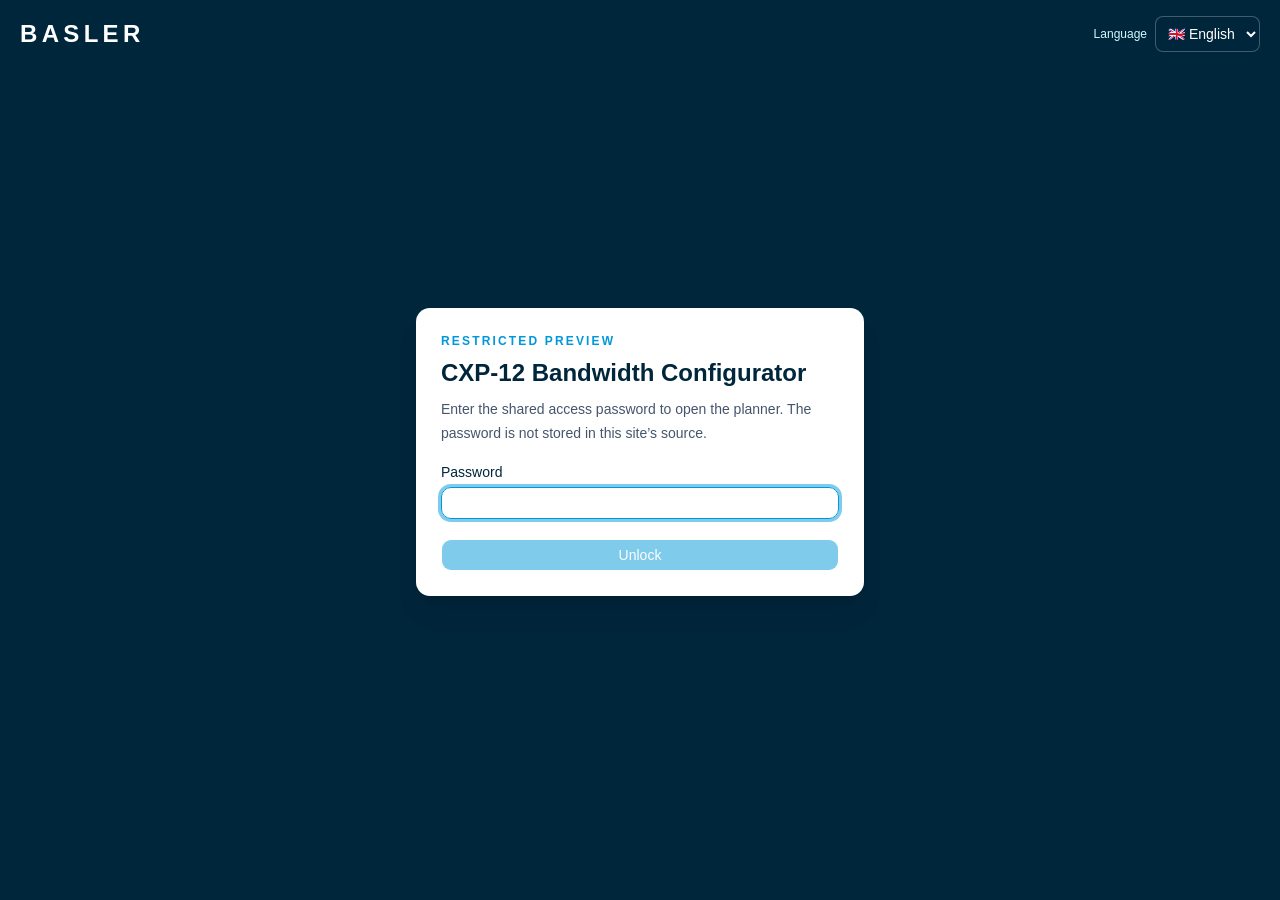
<file: index.html>
<!DOCTYPE html><html lang="en" class="h-full antialiased"><head><meta charSet="utf-8"/><meta name="viewport" content="width=device-width, initial-scale=1"/><link rel="stylesheet" href="./_next/static/chunks/1y70l9fq1ku2-.css" data-precedence="next"/><link rel="preload" as="script" fetchPriority="low" href="./_next/static/chunks/1inwntv0b4r-7.js"/><script src="./_next/static/chunks/126oeqcybgjj3.js" async=""></script><script src="./_next/static/chunks/3nggmfh0wggut.js" async=""></script><script src="./_next/static/chunks/turbopack-3s6_y81-tfxke.js" async=""></script><script src="./_next/static/chunks/3fntmmi971322.js" async=""></script><script src="./_next/static/chunks/2oze67-1iyfi5.js" async=""></script><script src="./_next/static/chunks/3zvytsfv2_q80.js" async=""></script><title>CXP-12 Bandwidth Configurator | Basler</title><meta name="description" content="Plan Basler CXP-12 camera, PCIe DMA, JPEG Color, and imaFlex DRAM bandwidth."/><link rel="icon" href="/favicon.ico?favicon.2vob68tjqpejf.ico" sizes="256x256" type="image/x-icon"/><script src="./_next/static/chunks/0cz1d0mv5g_q7.js" noModule=""></script></head><body class="min-h-full flex flex-col"><div hidden=""><!--$--><!--/$--></div><div class="min-h-screen bg-[#00263c]"></div><!--$--><!--/$--><script src="./_next/static/chunks/1inwntv0b4r-7.js" id="_R_" async=""></script><script>(self.__next_f=self.__next_f||[]).push([0])</script><script>self.__next_f.push([1,"1:\"$Sreact.fragment\"\n2:I[39756,[\"./_next/static/chunks/3fntmmi971322.js\"],\"default\"]\n3:I[37457,[\"./_next/static/chunks/3fntmmi971322.js\"],\"default\"]\n4:I[33499,[\"./_next/static/chunks/3fntmmi971322.js\",\"./_next/static/chunks/2oze67-1iyfi5.js\",\"./_next/static/chunks/3zvytsfv2_q80.js\"],\"LanguageProvider\"]\n5:I[16871,[\"./_next/static/chunks/3fntmmi971322.js\",\"./_next/static/chunks/2oze67-1iyfi5.js\",\"./_next/static/chunks/3zvytsfv2_q80.js\"],\"AccessGate\"]\n6:I[6467,[\"./_next/static/chunks/3fntmmi971322.js\",\"./_next/static/chunks/2oze67-1iyfi5.js\",\"./_next/static/chunks/3zvytsfv2_q80.js\"],\"Configurator\"]\n7:I[97367,[\"./_next/static/chunks/3fntmmi971322.js\"],\"OutletBoundary\"]\n8:\"$Sreact.suspense\"\na:I[97367,[\"./_next/static/chunks/3fntmmi971322.js\"],\"ViewportBoundary\"]\nc:I[97367,[\"./_next/static/chunks/3fntmmi971322.js\"],\"MetadataBoundary\"]\ne:I[68027,[\"./_next/static/chunks/3fntmmi971322.js\"],\"default\",1]\n:HL[\"./_next/static/chunks/1y70l9fq1ku2-.css\",\"style\"]\n0:{\"P\":null,\"c\":[\"\",\"\"],\"q\":\"\",\"i\":false,\"f\":[[[\"\",{\"children\":[\"__PAGE__\",{},\"$undefined\",\"$undefined\",4608]},\"$undefined\",\"$undefined\",4624],[[\"$\",\"$1\",\"c\",{\"children\":[[[\"$\",\"link\",\"0\",{\"rel\":\"stylesheet\",\"href\":\"./_next/static/chunks/1y70l9fq1ku2-.css\",\"precedence\":\"next\",\"crossOrigin\":\"$undefined\",\"nonce\":\"$undefined\"}],[\"$\",\"script\",\"script-0\",{\"src\":\"./_next/static/chunks/3fntmmi971322.js\",\"async\":true,\"nonce\":\"$undefined\"}]],[\"$\",\"html\",null,{\"lang\":\"en\",\"className\":\"h-full antialiased\",\"children\":[\"$\",\"body\",null,{\"className\":\"min-h-full flex flex-col\",\"children\":[\"$\",\"$L2\",null,{\"parallelRouterKey\":\"children\",\"error\":\"$undefined\",\"errorStyles\":\"$undefined\",\"errorScripts\":\"$undefined\",\"template\":[\"$\",\"$L3\",null,{}],\"templateStyles\":\"$undefined\",\"templateScripts\":\"$undefined\",\"notFound\":[[[\"$\",\"title\",null,{\"children\":\"404: This page could not be found.\"}],[\"$\",\"div\",null,{\"style\":{\"fontFamily\":\"system-ui,\\\"Segoe UI\\\",Roboto,Helvetica,Arial,sans-serif,\\\"Apple Color Emoji\\\",\\\"Segoe UI Emoji\\\"\",\"height\":\"100vh\",\"textAlign\":\"center\",\"display\":\"flex\",\"flexDirection\":\"column\",\"alignItems\":\"center\",\"justifyContent\":\"center\"},\"children\":[\"$\",\"div\",null,{\"children\":[[\"$\",\"style\",null,{\"dangerouslySetInnerHTML\":{\"__html\":\"body{color:#000;background:#fff;margin:0}.next-error-h1{border-right:1px solid rgba(0,0,0,.3)}@media (prefers-color-scheme:dark){body{color:#fff;background:#000}.next-error-h1{border-right:1px solid rgba(255,255,255,.3)}}\"}}],[\"$\",\"h1\",null,{\"className\":\"next-error-h1\",\"style\":{\"display\":\"inline-block\",\"margin\":\"0 20px 0 0\",\"padding\":\"0 23px 0 0\",\"fontSize\":24,\"fontWeight\":500,\"verticalAlign\":\"top\",\"lineHeight\":\"49px\"},\"children\":404}],[\"$\",\"div\",null,{\"style\":{\"display\":\"inline-block\"},\"children\":[\"$\",\"h2\",null,{\"style\":{\"fontSize\":14,\"fontWeight\":400,\"lineHeight\":\"49px\",\"margin\":0},\"children\":\"This page could not be found.\"}]}]]}]}]],[]],\"forbidden\":\"$undefined\",\"unauthorized\":\"$undefined\"}]}]}]]}],{\"children\":[[\"$\",\"$1\",\"c\",{\"children\":[[\"$\",\"$L4\",null,{\"children\":[\"$\",\"$L5\",null,{\"children\":[\"$\",\"$L6\",null,{}]}]}],[[\"$\",\"script\",\"script-0\",{\"src\":\"./_next/static/chunks/2oze67-1iyfi5.js\",\"async\":true,\"nonce\":\"$undefined\"}],[\"$\",\"script\",\"script-1\",{\"src\":\"./_next/static/chunks/3zvytsfv2_q80.js\",\"async\":true,\"nonce\":\"$undefined\"}]],[\"$\",\"$L7\",null,{\"children\":[\"$\",\"$8\",null,{\"name\":\"Next.MetadataOutlet\",\"children\":\"$@9\"}]}]]}],{},null,false,null]},null,false,null],[\"$\",\"$1\",\"h\",{\"children\":[null,[\"$\",\"$La\",null,{\"children\":\"$Lb\"}],[\"$\",\"div\",null,{\"hidden\":true,\"children\":[\"$\",\"$Lc\",null,{\"children\":[\"$\",\"$8\",null,{\"name\":\"Next.Metadata\",\"children\":\"$Ld\"}]}]}],null]}],false]],\"m\":\"$undefined\",\"G\":[\"$e\",[[\"$\",\"link\",\"0\",{\"rel\":\"stylesheet\",\"href\":\"./_next/static/chunks/1y70l9fq1ku2-.css\",\"precedence\":\"next\",\"crossOrigin\":\"$undefined\",\"nonce\":\"$undefined\"}]]],\"S\":true,\"h\":null,\"r\":\"$undefined\",\"s\":\"$undefined\",\"a\":\"$undefined\",\"l\":\"$undefined\",\"p\":\"$undefined\",\"d\":\"$undefined\",\"b\":\"0DKa1MtTicCwMYeVWoM2Y\"}\nb:[[\"$\",\"meta\",\"0\",{\"charSet\":\"utf-8\"}],[\"$\",\"meta\",\"1\",{\"name\":\"viewport\",\"content\":\"width=device-width, initial-scale=1\"}]]\nf:I[27201,[\"./_next/static/chunks/3fntmmi971322.js\"],\"IconMark\"]\n9:null\nd:[[\"$\",\"title\",\"0\",{\"children\":\"CXP-12 Bandwidth Configurator | Basler\"}],[\"$\",\"meta\",\"1\",{\"name\":\"description\",\"content\":\"Plan Basler CXP-12 camera, PCIe DMA, JPEG Color, and imaFlex DRAM bandwidth.\"}],[\"$\",\"link\",\"2\",{\"rel\":\"icon\",\"href\":\"/favicon.ico?favicon.2vob68tjqpejf.ico\",\"sizes\":\"256x256\",\"type\":\"image/x-icon\"}],[\"$\",\"$Lf\",\"3\",{}]]\n"])</script></body></html>
</file>
<file: _next/static/chunks/1y70l9fq1ku2-.css>
@layer properties{@supports (((-webkit-hyphens:none)) and (not (margin-trim:inline))) or ((-moz-orient:inline) and (not (color:rgb(from red r g b)))){:root,:host{--shimmer-angle:20deg}*,:before,:after,::backdrop{--tw-translate-x:0;--tw-translate-y:0;--tw-translate-z:0;--tw-rotate-x:initial;--tw-rotate-y:initial;--tw-rotate-z:initial;--tw-skew-x:initial;--tw-skew-y:initial;--tw-space-y-reverse:0;--tw-border-style:solid;--tw-leading:initial;--tw-font-weight:initial;--tw-tracking:initial;--tw-ordinal:initial;--tw-slashed-zero:initial;--tw-numeric-figure:initial;--tw-numeric-spacing:initial;--tw-numeric-fraction:initial;--tw-shadow:0 0 #0000;--tw-shadow-color:initial;--tw-shadow-alpha:100%;--tw-inset-shadow:0 0 #0000;--tw-inset-shadow-color:initial;--tw-inset-shadow-alpha:100%;--tw-ring-color:initial;--tw-ring-shadow:0 0 #0000;--tw-inset-ring-color:initial;--tw-inset-ring-shadow:0 0 #0000;--tw-ring-inset:initial;--tw-ring-offset-width:0px;--tw-ring-offset-color:#fff;--tw-ring-offset-shadow:0 0 #0000;--tw-outline-style:solid;--tw-duration:initial;--tw-content:"";--tw-animation-delay:0s;--tw-animation-direction:normal;--tw-animation-duration:initial;--tw-animation-fill-mode:none;--tw-animation-iteration-count:1;--tw-enter-blur:0;--tw-enter-opacity:1;--tw-enter-rotate:0;--tw-enter-scale:1;--tw-enter-translate-x:0;--tw-enter-translate-y:0;--tw-exit-blur:0;--tw-exit-opacity:1;--tw-exit-rotate:0;--tw-exit-scale:1;--tw-exit-translate-x:0;--tw-exit-translate-y:0;--scroll-fade-t:0px;--scroll-fade-b:0px;--scroll-fade-s:0px;--scroll-fade-e:0px;--scroll-fade-mask:initial;--shimmer-image:initial;--shimmer-text-fill:initial}}}@layer theme{:root,:host{--color-red-50:#fef2f2;--color-red-200:#ffcaca;--color-red-600:#e40014;--color-red-800:#9f0712;--color-red-900:#82181a;--color-emerald-600:#009767;--color-emerald-700:#007956;--color-cyan-50:#ecfeff;--color-cyan-100:#cefafe;--color-slate-50:#f8fafc;--color-slate-200:#e2e8f0;--color-slate-300:#cad5e2;--color-slate-400:#90a1b9;--color-slate-500:#62748e;--color-slate-600:#45556c;--color-slate-700:#314158;--color-white:#fff;--spacing:.25rem;--container-xs:20rem;--container-md:28rem;--container-2xl:42rem;--container-3xl:48rem;--container-7xl:80rem;--text-xs:.75rem;--text-xs--line-height:calc(1 / .75);--text-sm:.875rem;--text-sm--line-height:calc(1.25 / .875);--text-base:1rem;--text-base--line-height:calc(1.5 / 1);--text-lg:1.125rem;--text-lg--line-height:calc(1.75 / 1.125);--text-2xl:1.5rem;--text-2xl--line-height:calc(2 / 1.5);--text-4xl:2.25rem;--text-4xl--line-height:calc(2.5 / 2.25);--text-5xl:3rem;--text-5xl--line-height:1;--font-weight-medium:500;--font-weight-semibold:600;--font-weight-bold:700;--font-weight-black:900;--tracking-tight:-.025em;--leading-snug:1.375;--radius-md:calc(var(--radius) * .8);--animate-spin:spin 1s linear infinite;--default-transition-duration:.15s;--default-transition-timing-function:cubic-bezier(.4, 0, .2, 1);--default-font-family:Arial, Helvetica, sans-serif;--default-mono-font-family:"SFMono-Regular", Consolas, monospace}@supports (color:lab(0% 0 0)){:root,:host{--color-red-50:lab(96.5005% 4.18511 1.52329);--color-red-200:lab(86.017% 19.8815 7.75869);--color-red-600:lab(48.4493% 77.4328 61.5452);--color-red-800:lab(33.7174% 55.8993 41.0293);--color-red-900:lab(28.5139% 44.5539 29.0463);--color-emerald-600:lab(55.0481% -49.9246 15.93);--color-emerald-700:lab(44.4871% -41.0396 11.0361);--color-cyan-50:lab(98.3303% -5.97429 -2.62109);--color-cyan-100:lab(95.3146% -13.8285 -6.84733);--color-slate-50:lab(98.1434% -.369549 -1.05968);--color-slate-200:lab(91.7353% -.998765 -4.76968);--color-slate-300:lab(84.7652% -1.94535 -7.93337);--color-slate-400:lab(65.5349% -2.25151 -14.5072);--color-slate-500:lab(48.0876% -2.03595 -16.5814);--color-slate-600:lab(35.5623% -1.74978 -15.4316);--color-slate-700:lab(26.9569% -1.47018 -15.6993)}}}@layer base{*,:after,:before,::backdrop{box-sizing:border-box;border:0 solid;margin:0;padding:0}::file-selector-button{box-sizing:border-box;border:0 solid;margin:0;padding:0}html,:host{-webkit-text-size-adjust:100%;tab-size:4;line-height:1.5;font-family:var(--default-font-family,-apple-system, BlinkMacSystemFont, "Segoe UI", Roboto, "Helvetica Neue", "Noto Sans", Arial, sans-serif, "Apple Color Emoji", "Segoe UI Emoji", "Segoe UI Symbol", "Noto Color Emoji");font-feature-settings:var(--default-font-feature-settings,normal);font-variation-settings:var(--default-font-variation-settings,normal);-webkit-tap-highlight-color:transparent}hr{height:0;color:inherit;border-top-width:1px}abbr:where([title]){-webkit-text-decoration:underline dotted;text-decoration:underline dotted}h1,h2,h3,h4,h5,h6{font-size:inherit;font-weight:inherit}a{color:inherit;-webkit-text-decoration:inherit;-webkit-text-decoration:inherit;-webkit-text-decoration:inherit;-webkit-text-decoration:inherit;text-decoration:inherit}b,strong{font-weight:bolder}code,kbd,samp,pre{font-family:var(--default-mono-font-family,ui-monospace, SFMono-Regular, Menlo, Monaco, Consolas, "Liberation Mono", "Courier New", monospace);font-feature-settings:var(--default-mono-font-feature-settings,normal);font-variation-settings:var(--default-mono-font-variation-settings,normal);font-size:1em}small{font-size:80%}sub,sup{vertical-align:baseline;font-size:75%;line-height:0;position:relative}sub{bottom:-.25em}sup{top:-.5em}table{text-indent:0;border-color:inherit;border-collapse:collapse}:-moz-focusring:where(:not(iframe)){outline:auto}progress{vertical-align:baseline}summary{display:list-item}ol,ul,menu{list-style:none}img,svg,video,canvas,audio,iframe,embed,object{vertical-align:middle;display:block}img,video{max-width:100%;height:auto}button,input,select,optgroup,textarea{font:inherit;font-feature-settings:inherit;font-variation-settings:inherit;letter-spacing:inherit;color:inherit;opacity:1;background-color:#0000;border-radius:0}::file-selector-button{font:inherit;font-feature-settings:inherit;font-variation-settings:inherit;letter-spacing:inherit;color:inherit;opacity:1;background-color:#0000;border-radius:0}:where(select:is([multiple],[size])) optgroup{font-weight:bolder}:where(select:is([multiple],[size])) optgroup option{padding-inline-start:20px}::file-selector-button{margin-inline-end:4px}::placeholder{opacity:1}@supports (not ((-webkit-appearance:-apple-pay-button))) or (contain-intrinsic-size:1px){::placeholder{color:currentColor}@supports (color:color-mix(in lab, red, red)){::placeholder{color:color-mix(in oklab, currentcolor 50%, transparent)}}}textarea{resize:vertical}::-webkit-search-decoration{-webkit-appearance:none}::-webkit-date-and-time-value{min-height:1lh;text-align:inherit}::-webkit-datetime-edit{display:inline-flex}::-webkit-datetime-edit-fields-wrapper{padding:0}::-webkit-datetime-edit{padding-block:0}::-webkit-datetime-edit-year-field{padding-block:0}::-webkit-datetime-edit-month-field{padding-block:0}::-webkit-datetime-edit-day-field{padding-block:0}::-webkit-datetime-edit-hour-field{padding-block:0}::-webkit-datetime-edit-minute-field{padding-block:0}::-webkit-datetime-edit-second-field{padding-block:0}::-webkit-datetime-edit-millisecond-field{padding-block:0}::-webkit-datetime-edit-meridiem-field{padding-block:0}::-webkit-calendar-picker-indicator{line-height:1}:-moz-ui-invalid{box-shadow:none}button,input:where([type=button],[type=reset],[type=submit]){appearance:button}::file-selector-button{appearance:button}::-webkit-inner-spin-button{height:auto}::-webkit-outer-spin-button{height:auto}[hidden]:where(:not([hidden=until-found])){display:none!important}*{border-color:var(--border);outline-color:var(--ring)}@supports (color:color-mix(in lab, red, red)){*{outline-color:color-mix(in oklab, var(--ring) 50%, transparent)}}body{background-color:var(--background);color:var(--foreground);min-width:320px}html{font-family:Arial,Helvetica,sans-serif}}@layer components{.accent-card{border-top:4px solid #0098db;box-shadow:0 8px 25px #00263c0f}.metric{border-radius:var(--radius);border-style:var(--tw-border-style);background-color:var(--color-slate-50);padding:calc(var(--spacing) * 3);border-width:1px;flex-direction:column;display:flex}.metric span{font-size:var(--text-xs);line-height:var(--tw-leading,var(--text-xs--line-height));color:var(--color-slate-500)}.metric strong{margin-top:var(--spacing);font-size:var(--text-lg);line-height:var(--tw-leading,var(--text-lg--line-height));color:#00263c;--tw-numeric-spacing:tabular-nums;font-variant-numeric:var(--tw-ordinal,) var(--tw-slashed-zero,) var(--tw-numeric-figure,) var(--tw-numeric-spacing,) var(--tw-numeric-fraction,)}}@layer utilities{.\@container\/card-header{container:card-header/inline-size}.pointer-events-none{pointer-events:none}.visible{visibility:visible}.absolute{position:absolute}.relative{position:relative}.static{position:static}.inset-0{inset:0}.top-0{top:0}.top-2{top:calc(var(--spacing) * 2)}.right-2{right:calc(var(--spacing) * 2)}.bottom-0{bottom:0}.isolate{isolation:isolate}.z-10{z-index:10}.z-50{z-index:50}.col-start-2{grid-column-start:2}.row-span-2{grid-row:span 2/span 2}.row-start-1{grid-row-start:1}.-mx-1{margin-inline:calc(var(--spacing) * -1)}.mx-auto{margin-inline:auto}.my-1{margin-block:var(--spacing)}.mt-1{margin-top:var(--spacing)}.mt-2{margin-top:calc(var(--spacing) * 2)}.mt-4{margin-top:calc(var(--spacing) * 4)}.mt-5{margin-top:calc(var(--spacing) * 5)}.mt-10{margin-top:calc(var(--spacing) * 10)}.mb-2{margin-bottom:calc(var(--spacing) * 2)}.mb-3{margin-bottom:calc(var(--spacing) * 3)}.mb-8{margin-bottom:calc(var(--spacing) * 8)}.ml-auto{margin-left:auto}.block{display:block}.contents{display:contents}.flex{display:flex}.grid{display:grid}.hidden{display:none}.inline-flex{display:inline-flex}.table{display:table}.size-2\.5{width:calc(var(--spacing) * 2.5);height:calc(var(--spacing) * 2.5)}.size-3{width:calc(var(--spacing) * 3);height:calc(var(--spacing) * 3)}.size-4{width:calc(var(--spacing) * 4);height:calc(var(--spacing) * 4)}.size-6{width:calc(var(--spacing) * 6);height:calc(var(--spacing) * 6)}.size-7{width:calc(var(--spacing) * 7);height:calc(var(--spacing) * 7)}.size-8{width:calc(var(--spacing) * 8);height:calc(var(--spacing) * 8)}.size-9{width:calc(var(--spacing) * 9);height:calc(var(--spacing) * 9)}.size-32{width:calc(var(--spacing) * 32);height:calc(var(--spacing) * 32)}.h-\(--accordion-panel-height\){height:var(--accordion-panel-height)}.h-0{height:0}.h-1{height:var(--spacing)}.h-1\.5{height:calc(var(--spacing) * 1.5)}.h-5{height:calc(var(--spacing) * 5)}.h-6{height:calc(var(--spacing) * 6)}.h-7{height:calc(var(--spacing) * 7)}.h-8{height:calc(var(--spacing) * 8)}.h-9{height:calc(var(--spacing) * 9)}.h-10{height:calc(var(--spacing) * 10)}.h-\[calc\(100\%-1px\)\]{height:calc(100% - 1px)}.h-full{height:100%}.h-px{height:1px}.max-h-\(--available-height\){max-height:var(--available-height)}.min-h-full{min-height:100%}.min-h-screen{min-height:100vh}.w-\(--anchor-width\){width:var(--anchor-width)}.w-5{width:calc(var(--spacing) * 5)}.w-fit{width:fit-content}.w-full{width:100%}.max-w-2xl{max-width:var(--container-2xl)}.max-w-3xl{max-width:var(--container-3xl)}.max-w-7xl{max-width:var(--container-7xl)}.max-w-72{max-width:calc(var(--spacing) * 72)}.max-w-md{max-width:var(--container-md)}.max-w-xs{max-width:var(--container-xs)}.min-w-0{min-width:0}.min-w-36{min-width:calc(var(--spacing) * 36)}.min-w-\[680px\]{min-width:680px}.min-w-\[720px\]{min-width:720px}.flex-1{flex:1}.shrink-0{flex-shrink:0}.grow{flex-grow:1}.origin-\(--transform-origin\){transform-origin:var(--transform-origin)}.translate-y-\[calc\(-50\%-2px\)\]{--tw-translate-y:calc(-50% - 2px);translate:var(--tw-translate-x) var(--tw-translate-y)}.-rotate-90{rotate:-90deg}.rotate-45{rotate:45deg}.transform{transform:var(--tw-rotate-x,) var(--tw-rotate-y,) var(--tw-rotate-z,) var(--tw-skew-x,) var(--tw-skew-y,)}.animate-spin{animation:var(--animate-spin)}.cursor-default{cursor:default}.cursor-help{cursor:help}.cursor-pointer{cursor:pointer}.touch-none{touch-action:none}.scroll-my-1{scroll-margin-block:var(--spacing)}.auto-rows-min{grid-auto-rows:min-content}.grid-cols-2{grid-template-columns:repeat(2,minmax(0,1fr))}.flex-col{flex-direction:column}.flex-row{flex-direction:row}.flex-wrap{flex-wrap:wrap}.items-center{align-items:center}.items-start{align-items:flex-start}.justify-between{justify-content:space-between}.justify-center{justify-content:center}.gap-\(--card-spacing\){gap:var(--card-spacing)}.gap-0\.5{gap:calc(var(--spacing) * .5)}.gap-1{gap:var(--spacing)}.gap-1\.5{gap:calc(var(--spacing) * 1.5)}.gap-2{gap:calc(var(--spacing) * 2)}.gap-3{gap:calc(var(--spacing) * 3)}.gap-4{gap:calc(var(--spacing) * 4)}.gap-5{gap:calc(var(--spacing) * 5)}.gap-8{gap:calc(var(--spacing) * 8)}.gap-px{gap:1px}:where(.space-y-1\.5>:not(:last-child)){--tw-space-y-reverse:0;margin-block-start:calc(calc(var(--spacing) * 1.5) * var(--tw-space-y-reverse));margin-block-end:calc(calc(var(--spacing) * 1.5) * calc(1 - var(--tw-space-y-reverse)))}:where(.space-y-2>:not(:last-child)){--tw-space-y-reverse:0;margin-block-start:calc(calc(var(--spacing) * 2) * var(--tw-space-y-reverse));margin-block-end:calc(calc(var(--spacing) * 2) * calc(1 - var(--tw-space-y-reverse)))}:where(.space-y-3>:not(:last-child)){--tw-space-y-reverse:0;margin-block-start:calc(calc(var(--spacing) * 3) * var(--tw-space-y-reverse));margin-block-end:calc(calc(var(--spacing) * 3) * calc(1 - var(--tw-space-y-reverse)))}:where(.space-y-4>:not(:last-child)){--tw-space-y-reverse:0;margin-block-start:calc(calc(var(--spacing) * 4) * var(--tw-space-y-reverse));margin-block-end:calc(calc(var(--spacing) * 4) * calc(1 - var(--tw-space-y-reverse)))}:where(.space-y-5>:not(:last-child)){--tw-space-y-reverse:0;margin-block-start:calc(calc(var(--spacing) * 5) * var(--tw-space-y-reverse));margin-block-end:calc(calc(var(--spacing) * 5) * calc(1 - var(--tw-space-y-reverse)))}:where(.space-y-6>:not(:last-child)){--tw-space-y-reverse:0;margin-block-start:calc(calc(var(--spacing) * 6) * var(--tw-space-y-reverse));margin-block-end:calc(calc(var(--spacing) * 6) * calc(1 - var(--tw-space-y-reverse)))}.gap-x-5{column-gap:calc(var(--spacing) * 5)}.gap-y-2{row-gap:calc(var(--spacing) * 2)}.self-start{align-self:flex-start}.justify-self-end{justify-self:flex-end}.overflow-hidden{overflow:hidden}.overflow-x-auto{overflow-x:auto}.overflow-x-hidden{overflow-x:hidden}.overflow-y-auto{overflow-y:auto}.rounded-4xl{border-radius:calc(var(--radius) * 2.6)}.rounded-\[2px\]{border-radius:2px}.rounded-\[min\(var\(--radius-md\)\,10px\)\]{border-radius:min(var(--radius-md), 10px)}.rounded-\[min\(var\(--radius-md\)\,12px\)\]{border-radius:min(var(--radius-md), 12px)}.rounded-full{border-radius:3.40282e38px}.rounded-lg{border-radius:var(--radius)}.rounded-md{border-radius:calc(var(--radius) * .8)}.rounded-sm{border-radius:calc(var(--radius) * .6)}.rounded-xl{border-radius:calc(var(--radius) * 1.4)}.rounded-t-xl{border-top-left-radius:calc(var(--radius) * 1.4);border-top-right-radius:calc(var(--radius) * 1.4)}.rounded-b-xl{border-bottom-right-radius:calc(var(--radius) * 1.4);border-bottom-left-radius:calc(var(--radius) * 1.4)}.border{border-style:var(--tw-border-style);border-width:1px}.border-t{border-top-style:var(--tw-border-style);border-top-width:1px}.border-t-2{border-top-style:var(--tw-border-style);border-top-width:2px}.border-b{border-bottom-style:var(--tw-border-style);border-bottom-width:1px}.border-dashed{--tw-border-style:dashed;border-style:dashed}.border-\[\#0098db\]{border-color:#0098db}.border-\[\#0098db\]\/40{border-color:#0098db66;border-color:lab(58.7921% -15.8041 -44.2977/.4)}.border-\[\#00263c\]{border-color:#00263c}.border-border{border-color:var(--border)}.border-input{border-color:var(--input)}.border-red-200{border-color:var(--color-red-200)}.border-ring{border-color:var(--ring)}.border-slate-300{border-color:var(--color-slate-300)}.border-transparent{border-color:#0000}.border-white\/15{border-color:#ffffff26}@supports (color:color-mix(in lab, red, red)){.border-white\/15{border-color:color-mix(in oklab, var(--color-white) 15%, transparent)}}.border-white\/25{border-color:#ffffff40}@supports (color:color-mix(in lab, red, red)){.border-white\/25{border-color:color-mix(in oklab, var(--color-white) 25%, transparent)}}.bg-\[\#67c5e9\]{background-color:#67c5e9}.bg-\[\#0098db\]{background-color:#0098db}.bg-\[\#00263c\]{background-color:#00263c}.bg-background{background-color:var(--background)}.bg-border{background-color:var(--border)}.bg-card{background-color:var(--card)}.bg-cyan-50{background-color:var(--color-cyan-50)}.bg-destructive\/10{background-color:var(--destructive)}@supports (color:color-mix(in lab, red, red)){.bg-destructive\/10{background-color:color-mix(in oklab, var(--destructive) 10%, transparent)}}.bg-emerald-600{background-color:var(--color-emerald-600)}.bg-foreground{background-color:var(--foreground)}.bg-muted,.bg-muted\/50{background-color:var(--muted)}@supports (color:color-mix(in lab, red, red)){.bg-muted\/50{background-color:color-mix(in oklab, var(--muted) 50%, transparent)}}.bg-popover{background-color:var(--popover)}.bg-primary{background-color:var(--primary)}.bg-red-50{background-color:var(--color-red-50)}.bg-red-600{background-color:var(--color-red-600)}.bg-secondary{background-color:var(--secondary)}.bg-slate-50{background-color:var(--color-slate-50)}.bg-slate-200{background-color:var(--color-slate-200)}.bg-transparent{background-color:#0000}.bg-white{background-color:var(--color-white)}.bg-white\/5{background-color:#ffffff0d}@supports (color:color-mix(in lab, red, red)){.bg-white\/5{background-color:color-mix(in oklab, var(--color-white) 5%, transparent)}}.bg-white\/15{background-color:#ffffff26}@supports (color:color-mix(in lab, red, red)){.bg-white\/15{background-color:color-mix(in oklab, var(--color-white) 15%, transparent)}}.bg-clip-padding{background-clip:padding-box}.fill-\[\#00263c\]{fill:#00263c}.fill-foreground{fill:var(--foreground)}.fill-slate-500{fill:var(--color-slate-500)}.fill-slate-600{fill:var(--color-slate-600)}.fill-slate-700{fill:var(--color-slate-700)}.fill-white{fill:var(--color-white)}.p-\(--card-spacing\){padding:var(--card-spacing)}.p-1{padding:var(--spacing)}.p-3{padding:calc(var(--spacing) * 3)}.p-4{padding:calc(var(--spacing) * 4)}.p-6{padding:calc(var(--spacing) * 6)}.p-8{padding:calc(var(--spacing) * 8)}.p-\[3px\]{padding:3px}.px-\(--card-spacing\){padding-inline:var(--card-spacing)}.px-1\.5{padding-inline:calc(var(--spacing) * 1.5)}.px-2{padding-inline:calc(var(--spacing) * 2)}.px-2\.5{padding-inline:calc(var(--spacing) * 2.5)}.px-3{padding-inline:calc(var(--spacing) * 3)}.px-4{padding-inline:calc(var(--spacing) * 4)}.px-5{padding-inline:calc(var(--spacing) * 5)}.py-\(--card-spacing\){padding-block:var(--card-spacing)}.py-0\.5{padding-block:calc(var(--spacing) * .5)}.py-1{padding-block:var(--spacing)}.py-1\.5{padding-block:calc(var(--spacing) * 1.5)}.py-2{padding-block:calc(var(--spacing) * 2)}.py-2\.5{padding-block:calc(var(--spacing) * 2.5)}.py-4{padding-block:calc(var(--spacing) * 4)}.py-8{padding-block:calc(var(--spacing) * 8)}.pt-0{padding-top:0}.pt-3{padding-top:calc(var(--spacing) * 3)}.pr-2{padding-right:calc(var(--spacing) * 2)}.pr-8{padding-right:calc(var(--spacing) * 8)}.pb-2\.5{padding-bottom:calc(var(--spacing) * 2.5)}.pb-12{padding-bottom:calc(var(--spacing) * 12)}.pb-16{padding-bottom:calc(var(--spacing) * 16)}.pl-1\.5{padding-left:calc(var(--spacing) * 1.5)}.pl-2\.5{padding-left:calc(var(--spacing) * 2.5)}.text-center{text-align:center}.text-left{text-align:left}.text-right{text-align:right}.font-heading{font-family:Arial,Helvetica,sans-serif}.text-2xl{font-size:var(--text-2xl);line-height:var(--tw-leading,var(--text-2xl--line-height))}.text-4xl{font-size:var(--text-4xl);line-height:var(--tw-leading,var(--text-4xl--line-height))}.text-base{font-size:var(--text-base);line-height:var(--tw-leading,var(--text-base--line-height))}.text-lg{font-size:var(--text-lg);line-height:var(--tw-leading,var(--text-lg--line-height))}.text-sm{font-size:var(--text-sm);line-height:var(--tw-leading,var(--text-sm--line-height))}.text-xs{font-size:var(--text-xs);line-height:var(--tw-leading,var(--text-xs--line-height))}.text-\[0\.8rem\]{font-size:.8rem}.text-\[11px\]{font-size:11px}.text-\[12px\]{font-size:12px}.text-\[13px\]{font-size:13px}.leading-5{--tw-leading:calc(var(--spacing) * 5);line-height:calc(var(--spacing) * 5)}.leading-6{--tw-leading:calc(var(--spacing) * 6);line-height:calc(var(--spacing) * 6)}.leading-8{--tw-leading:calc(var(--spacing) * 8);line-height:calc(var(--spacing) * 8)}.leading-none{--tw-leading:1;line-height:1}.leading-snug{--tw-leading:var(--leading-snug);line-height:var(--leading-snug)}.font-black{--tw-font-weight:var(--font-weight-black);font-weight:var(--font-weight-black)}.font-bold{--tw-font-weight:var(--font-weight-bold);font-weight:var(--font-weight-bold)}.font-medium{--tw-font-weight:var(--font-weight-medium);font-weight:var(--font-weight-medium)}.font-semibold{--tw-font-weight:var(--font-weight-semibold);font-weight:var(--font-weight-semibold)}.tracking-\[0\.12em\]{--tw-tracking:.12em;letter-spacing:.12em}.tracking-\[0\.16em\]{--tw-tracking:.16em;letter-spacing:.16em}.tracking-\[0\.18em\]{--tw-tracking:.18em;letter-spacing:.18em}.tracking-tight{--tw-tracking:var(--tracking-tight);letter-spacing:var(--tracking-tight)}.text-balance{text-wrap:balance}.whitespace-nowrap{white-space:nowrap}.text-\[\#33b5eb\]{color:#33b5eb}.text-\[\#0098db\]{color:#0098db}.text-\[\#00263c\]{color:#00263c}.text-background{color:var(--background)}.text-card-foreground{color:var(--card-foreground)}.text-cyan-100{color:var(--color-cyan-100)}.text-destructive{color:var(--destructive)}.text-emerald-700{color:var(--color-emerald-700)}.text-foreground,.text-foreground\/60{color:var(--foreground)}@supports (color:color-mix(in lab, red, red)){.text-foreground\/60{color:color-mix(in oklab, var(--foreground) 60%, transparent)}}.text-muted-foreground{color:var(--muted-foreground)}.text-popover-foreground{color:var(--popover-foreground)}.text-primary{color:var(--primary)}.text-primary-foreground{color:var(--primary-foreground)}.text-red-600{color:var(--color-red-600)}.text-red-800{color:var(--color-red-800)}.text-red-900{color:var(--color-red-900)}.text-secondary-foreground{color:var(--secondary-foreground)}.text-slate-300{color:var(--color-slate-300)}.text-slate-400{color:var(--color-slate-400)}.text-slate-500{color:var(--color-slate-500)}.text-slate-600{color:var(--color-slate-600)}.text-slate-700{color:var(--color-slate-700)}.text-white{color:var(--color-white)}.uppercase{text-transform:uppercase}.tabular-nums{--tw-numeric-spacing:tabular-nums;font-variant-numeric:var(--tw-ordinal,) var(--tw-slashed-zero,) var(--tw-numeric-figure,) var(--tw-numeric-spacing,) var(--tw-numeric-fraction,)}.underline-offset-4{text-underline-offset:4px}.antialiased{-webkit-font-smoothing:antialiased;-moz-osx-font-smoothing:grayscale}.accent-card{accent-color:var(--card)}.shadow-md{--tw-shadow:0 4px 6px -1px var(--tw-shadow-color,#0000001a), 0 2px 4px -2px var(--tw-shadow-color,#0000001a);box-shadow:var(--tw-inset-shadow), var(--tw-inset-ring-shadow), var(--tw-ring-offset-shadow), var(--tw-ring-shadow), var(--tw-shadow)}.shadow-xl{--tw-shadow:0 20px 25px -5px var(--tw-shadow-color,#0000001a), 0 8px 10px -6px var(--tw-shadow-color,#0000001a);box-shadow:var(--tw-inset-shadow), var(--tw-inset-ring-shadow), var(--tw-ring-offset-shadow), var(--tw-ring-shadow), var(--tw-shadow)}.ring-0{--tw-ring-shadow:var(--tw-ring-inset,) 0 0 0 calc(0px + var(--tw-ring-offset-width)) var(--tw-ring-color,currentcolor);box-shadow:var(--tw-inset-shadow), var(--tw-inset-ring-shadow), var(--tw-ring-offset-shadow), var(--tw-ring-shadow), var(--tw-shadow)}.ring-1{--tw-ring-shadow:var(--tw-ring-inset,) 0 0 0 calc(1px + var(--tw-ring-offset-width)) var(--tw-ring-color,currentcolor);box-shadow:var(--tw-inset-shadow), var(--tw-inset-ring-shadow), var(--tw-ring-offset-shadow), var(--tw-ring-shadow), var(--tw-shadow)}.ring-\[\#0098db\]{--tw-ring-color:#0098db}.ring-foreground\/10{--tw-ring-color:var(--foreground)}@supports (color:color-mix(in lab, red, red)){.ring-foreground\/10{--tw-ring-color:color-mix(in oklab, var(--foreground) 10%, transparent)}}.ring-ring\/50{--tw-ring-color:var(--ring)}@supports (color:color-mix(in lab, red, red)){.ring-ring\/50{--tw-ring-color:color-mix(in oklab, var(--ring) 50%, transparent)}}.outline-hidden{--tw-outline-style:none;outline-style:none}@media (forced-colors:active){.outline-hidden{outline-offset:2px;outline:2px solid #0000}}.outline{outline-style:var(--tw-outline-style);outline-width:1px}.transition{transition-property:color,background-color,border-color,outline-color,text-decoration-color,fill,stroke,--tw-gradient-from,--tw-gradient-via,--tw-gradient-to,opacity,box-shadow,transform,translate,scale,rotate,filter,-webkit-backdrop-filter,backdrop-filter,display,content-visibility,overlay,pointer-events;transition-timing-function:var(--tw-ease,var(--default-transition-timing-function));transition-duration:var(--tw-duration,var(--default-transition-duration))}.transition-\[color\,box-shadow\]{transition-property:color,box-shadow;transition-timing-function:var(--tw-ease,var(--default-transition-timing-function));transition-duration:var(--tw-duration,var(--default-transition-duration))}.transition-\[stroke-dashoffset\]{transition-property:stroke-dashoffset;transition-timing-function:var(--tw-ease,var(--default-transition-timing-function));transition-duration:var(--tw-duration,var(--default-transition-duration))}.transition-all{transition-property:all;transition-timing-function:var(--tw-ease,var(--default-transition-timing-function));transition-duration:var(--tw-duration,var(--default-transition-duration))}.transition-colors{transition-property:color,background-color,border-color,outline-color,text-decoration-color,fill,stroke,--tw-gradient-from,--tw-gradient-via,--tw-gradient-to;transition-timing-function:var(--tw-ease,var(--default-transition-timing-function));transition-duration:var(--tw-duration,var(--default-transition-duration))}.transition-transform{transition-property:transform,translate,scale,rotate;transition-timing-function:var(--tw-ease,var(--default-transition-timing-function));transition-duration:var(--tw-duration,var(--default-transition-duration))}.duration-100{--tw-duration:.1s;transition-duration:.1s}.duration-300{--tw-duration:.3s;transition-duration:.3s}.outline-none{--tw-outline-style:none;outline-style:none}.select-none{-webkit-user-select:none;user-select:none}.\[--card-spacing\:--spacing\(4\)\]{--card-spacing:calc(var(--spacing) * 4)}.not-last\:border-b:not(:last-child){border-bottom-style:var(--tw-border-style);border-bottom-width:1px}.group-has-\[\:focus-visible\]\/field-label\:border-transparent:is(:where(.group\/field-label):has(:focus-visible) *){border-color:#0000}.group-has-\[\:focus-visible\]\/field-label\:ring-0:is(:where(.group\/field-label):has(:focus-visible) *){--tw-ring-shadow:var(--tw-ring-inset,) 0 0 0 calc(0px + var(--tw-ring-offset-width)) var(--tw-ring-color,currentcolor);box-shadow:var(--tw-inset-shadow), var(--tw-inset-ring-shadow), var(--tw-ring-offset-shadow), var(--tw-ring-shadow), var(--tw-shadow)}.group-has-\[\>svg\]\/alert\:col-start-2:is(:where(.group\/alert):has(>svg) *){grid-column-start:2}.group-aria-expanded\/accordion-trigger\:hidden:is(:where(.group\/accordion-trigger)[aria-expanded=true] *){display:none}.group-aria-expanded\/accordion-trigger\:inline:is(:where(.group\/accordion-trigger)[aria-expanded=true] *){display:inline}.group-data-\[disabled\=true\]\:pointer-events-none:is(:where(.group)[data-disabled=true] *){pointer-events:none}.group-data-\[disabled\=true\]\:opacity-50:is(:where(.group)[data-disabled=true] *){opacity:.5}.group-data-\[size\=default\]\/switch\:size-4:is(:where(.group\/switch)[data-size=default] *){width:calc(var(--spacing) * 4);height:calc(var(--spacing) * 4)}.group-data-\[size\=sm\]\/card\:text-sm:is(:where(.group\/card)[data-size=sm] *){font-size:var(--text-sm);line-height:var(--tw-leading,var(--text-sm--line-height))}.group-data-\[size\=sm\]\/switch\:size-3:is(:where(.group\/switch)[data-size=sm] *){width:calc(var(--spacing) * 3);height:calc(var(--spacing) * 3)}.group-data-\[variant\=line\]\/tabs-list\:bg-transparent:is(:where(.group\/tabs-list)[data-variant=line] *){background-color:#0000}.group-data-horizontal\/tabs\:h-8:is(:where(.group\/tabs):where([data-orientation=horizontal]) *){height:calc(var(--spacing) * 8)}.group-data-vertical\/tabs\:h-fit:is(:where(.group\/tabs):where([data-orientation=vertical]) *){height:fit-content}.group-data-vertical\/tabs\:w-full:is(:where(.group\/tabs):where([data-orientation=vertical]) *){width:100%}.group-data-vertical\/tabs\:flex-col:is(:where(.group\/tabs):where([data-orientation=vertical]) *){flex-direction:column}.group-data-vertical\/tabs\:justify-start:is(:where(.group\/tabs):where([data-orientation=vertical]) *){justify-content:flex-start}.peer-disabled\:cursor-not-allowed:is(:where(.peer):disabled~*){cursor:not-allowed}.peer-disabled\:opacity-50:is(:where(.peer):disabled~*){opacity:.5}.file\:inline-flex::file-selector-button{display:inline-flex}.file\:h-6::file-selector-button{height:calc(var(--spacing) * 6)}.file\:border-0::file-selector-button{border-style:var(--tw-border-style);border-width:0}.file\:bg-transparent::file-selector-button{background-color:#0000}.file\:text-sm::file-selector-button{font-size:var(--text-sm);line-height:var(--tw-leading,var(--text-sm--line-height))}.file\:font-medium::file-selector-button{--tw-font-weight:var(--font-weight-medium);font-weight:var(--font-weight-medium)}.file\:text-foreground::file-selector-button{color:var(--foreground)}.placeholder\:text-muted-foreground::placeholder{color:var(--muted-foreground)}.after\:absolute:after{content:var(--tw-content);position:absolute}.after\:-inset-2:after{content:var(--tw-content);inset:calc(var(--spacing) * -2)}.after\:-inset-x-3:after{content:var(--tw-content);inset-inline:calc(var(--spacing) * -3)}.after\:-inset-y-2:after{content:var(--tw-content);inset-block:calc(var(--spacing) * -2)}.after\:bg-foreground:after{content:var(--tw-content);background-color:var(--foreground)}.after\:opacity-0:after{content:var(--tw-content);opacity:0}.after\:transition-opacity:after{content:var(--tw-content);transition-property:opacity;transition-timing-function:var(--tw-ease,var(--default-transition-timing-function));transition-duration:var(--tw-duration,var(--default-transition-duration))}.group-data-horizontal\/tabs\:after\:inset-x-0:is(:where(.group\/tabs):where([data-orientation=horizontal]) *):after{content:var(--tw-content);inset-inline:0}.group-data-horizontal\/tabs\:after\:bottom-\[-5px\]:is(:where(.group\/tabs):where([data-orientation=horizontal]) *):after{content:var(--tw-content);bottom:-5px}.group-data-horizontal\/tabs\:after\:h-0\.5:is(:where(.group\/tabs):where([data-orientation=horizontal]) *):after{content:var(--tw-content);height:calc(var(--spacing) * .5)}.group-data-vertical\/tabs\:after\:inset-y-0:is(:where(.group\/tabs):where([data-orientation=vertical]) *):after{content:var(--tw-content);inset-block:0}.group-data-vertical\/tabs\:after\:-right-1:is(:where(.group\/tabs):where([data-orientation=vertical]) *):after{content:var(--tw-content);right:calc(var(--spacing) * -1)}.group-data-vertical\/tabs\:after\:w-0\.5:is(:where(.group\/tabs):where([data-orientation=vertical]) *):after{content:var(--tw-content);width:calc(var(--spacing) * .5)}.last\:border-0:last-child{border-style:var(--tw-border-style);border-width:0}@media (hover:hover){.hover\:border-slate-400:hover{border-color:var(--color-slate-400)}.hover\:bg-\[color-mix\(in_oklch\,var\(--secondary\)\,var\(--foreground\)_5\%\)\]:hover{background-color:var(--secondary)}@supports (color:color-mix(in lab, red, red)){.hover\:bg-\[color-mix\(in_oklch\,var\(--secondary\)\,var\(--foreground\)_5\%\)\]:hover{background-color:color-mix(in oklch,var(--secondary),var(--foreground) 5%)}}.hover\:bg-destructive\/20:hover{background-color:var(--destructive)}@supports (color:color-mix(in lab, red, red)){.hover\:bg-destructive\/20:hover{background-color:color-mix(in oklab, var(--destructive) 20%, transparent)}}.hover\:bg-muted:hover{background-color:var(--muted)}.hover\:bg-primary\/80:hover{background-color:var(--primary)}@supports (color:color-mix(in lab, red, red)){.hover\:bg-primary\/80:hover{background-color:color-mix(in oklab, var(--primary) 80%, transparent)}}.hover\:bg-slate-50:hover{background-color:var(--color-slate-50)}.hover\:text-foreground:hover{color:var(--foreground)}.hover\:text-muted-foreground:hover{color:var(--muted-foreground)}.hover\:underline:hover{text-decoration-line:underline}.hover\:ring-3:hover{--tw-ring-shadow:var(--tw-ring-inset,) 0 0 0 calc(3px + var(--tw-ring-offset-width)) var(--tw-ring-color,currentcolor);box-shadow:var(--tw-inset-shadow), var(--tw-inset-ring-shadow), var(--tw-ring-offset-shadow), var(--tw-ring-shadow), var(--tw-shadow)}}.focus\:bg-accent:focus{background-color:var(--accent)}.focus\:text-accent-foreground:focus{color:var(--accent-foreground)}.focus\:ring-2:focus{--tw-ring-shadow:var(--tw-ring-inset,) 0 0 0 calc(2px + var(--tw-ring-offset-width)) var(--tw-ring-color,currentcolor);box-shadow:var(--tw-inset-shadow), var(--tw-inset-ring-shadow), var(--tw-ring-offset-shadow), var(--tw-ring-shadow), var(--tw-shadow)}.focus\:ring-\[\#0098db\]:focus{--tw-ring-color:#0098db}:is(.not-data-\[variant\=destructive\]\:focus\:\*\*\:text-accent-foreground:not([data-variant=destructive]):focus *){color:var(--accent-foreground)}.focus-visible\:border-destructive\/40:focus-visible{border-color:var(--destructive)}@supports (color:color-mix(in lab, red, red)){.focus-visible\:border-destructive\/40:focus-visible{border-color:color-mix(in oklab, var(--destructive) 40%, transparent)}}.focus-visible\:border-ring:focus-visible{border-color:var(--ring)}.focus-visible\:ring-3:focus-visible,.focus-visible\:ring-\[3px\]:focus-visible{--tw-ring-shadow:var(--tw-ring-inset,) 0 0 0 calc(3px + var(--tw-ring-offset-width)) var(--tw-ring-color,currentcolor);box-shadow:var(--tw-inset-shadow), var(--tw-inset-ring-shadow), var(--tw-ring-offset-shadow), var(--tw-ring-shadow), var(--tw-shadow)}.focus-visible\:ring-destructive\/20:focus-visible{--tw-ring-color:var(--destructive)}@supports (color:color-mix(in lab, red, red)){.focus-visible\:ring-destructive\/20:focus-visible{--tw-ring-color:color-mix(in oklab, var(--destructive) 20%, transparent)}}.focus-visible\:ring-ring\/50:focus-visible{--tw-ring-color:var(--ring)}@supports (color:color-mix(in lab, red, red)){.focus-visible\:ring-ring\/50:focus-visible{--tw-ring-color:color-mix(in oklab, var(--ring) 50%, transparent)}}.focus-visible\:outline-hidden:focus-visible{--tw-outline-style:none;outline-style:none}@media (forced-colors:active){.focus-visible\:outline-hidden:focus-visible{outline-offset:2px;outline:2px solid #0000}}.focus-visible\:outline-1:focus-visible{outline-style:var(--tw-outline-style);outline-width:1px}.focus-visible\:outline-ring:focus-visible{outline-color:var(--ring)}.focus-visible\:after\:border-ring:focus-visible:after{content:var(--tw-content);border-color:var(--ring)}.active\:ring-3:active{--tw-ring-shadow:var(--tw-ring-inset,) 0 0 0 calc(3px + var(--tw-ring-offset-width)) var(--tw-ring-color,currentcolor);box-shadow:var(--tw-inset-shadow), var(--tw-inset-ring-shadow), var(--tw-ring-offset-shadow), var(--tw-ring-shadow), var(--tw-shadow)}.active\:not-aria-\[haspopup\]\:translate-y-px:active:not([aria-haspopup]){--tw-translate-y:1px;translate:var(--tw-translate-x) var(--tw-translate-y)}.disabled\:pointer-events-none:disabled{pointer-events:none}.disabled\:cursor-not-allowed:disabled{cursor:not-allowed}.disabled\:bg-input\/50:disabled{background-color:var(--input)}@supports (color:color-mix(in lab, red, red)){.disabled\:bg-input\/50:disabled{background-color:color-mix(in oklab, var(--input) 50%, transparent)}}.disabled\:opacity-50:disabled{opacity:.5}:where([data-slot=button-group]) .in-data-\[slot\=button-group\]\:rounded-lg{border-radius:var(--radius)}.has-data-\[icon\=inline-end\]\:pr-1:has([data-icon=inline-end]){padding-right:var(--spacing)}.has-data-\[icon\=inline-end\]\:pr-1\.5:has([data-icon=inline-end]){padding-right:calc(var(--spacing) * 1.5)}.has-data-\[icon\=inline-end\]\:pr-2:has([data-icon=inline-end]){padding-right:calc(var(--spacing) * 2)}.has-data-\[icon\=inline-start\]\:pl-1:has([data-icon=inline-start]){padding-left:var(--spacing)}.has-data-\[icon\=inline-start\]\:pl-1\.5:has([data-icon=inline-start]){padding-left:calc(var(--spacing) * 1.5)}.has-data-\[icon\=inline-start\]\:pl-2:has([data-icon=inline-start]){padding-left:calc(var(--spacing) * 2)}.has-data-\[slot\=alert-action\]\:relative:has([data-slot=alert-action]){position:relative}.has-data-\[slot\=alert-action\]\:pr-18:has([data-slot=alert-action]){padding-right:calc(var(--spacing) * 18)}.has-data-\[slot\=card-action\]\:grid-cols-\[1fr_auto\]:has([data-slot=card-action]){grid-template-columns:1fr auto}.has-data-\[slot\=card-description\]\:grid-rows-\[auto_auto\]:has([data-slot=card-description]){grid-template-rows:auto auto}.has-data-\[slot\=card-footer\]\:pb-0:has([data-slot=card-footer]){padding-bottom:0}.has-data-\[slot\=kbd\]\:pr-1\.5:has([data-slot=kbd]){padding-right:calc(var(--spacing) * 1.5)}.has-\[\>img\:first-child\]\:pt-0:has(>img:first-child){padding-top:0}.has-\[\>svg\]\:grid-cols-\[auto_1fr\]:has(>svg){grid-template-columns:auto 1fr}.has-\[\>svg\]\:gap-x-2:has(>svg){column-gap:calc(var(--spacing) * 2)}.aria-disabled\:pointer-events-none[aria-disabled=true]{pointer-events:none}.aria-disabled\:opacity-50[aria-disabled=true]{opacity:.5}.aria-expanded\:bg-muted[aria-expanded=true]{background-color:var(--muted)}.aria-expanded\:bg-secondary[aria-expanded=true]{background-color:var(--secondary)}.aria-expanded\:text-foreground[aria-expanded=true]{color:var(--foreground)}.aria-expanded\:text-secondary-foreground[aria-expanded=true]{color:var(--secondary-foreground)}.aria-invalid\:border-destructive[aria-invalid=true]{border-color:var(--destructive)}.aria-invalid\:ring-3[aria-invalid=true]{--tw-ring-shadow:var(--tw-ring-inset,) 0 0 0 calc(3px + var(--tw-ring-offset-width)) var(--tw-ring-color,currentcolor);box-shadow:var(--tw-inset-shadow), var(--tw-inset-ring-shadow), var(--tw-ring-offset-shadow), var(--tw-ring-shadow), var(--tw-shadow)}.aria-invalid\:ring-destructive\/20[aria-invalid=true]{--tw-ring-color:var(--destructive)}@supports (color:color-mix(in lab, red, red)){.aria-invalid\:ring-destructive\/20[aria-invalid=true]{--tw-ring-color:color-mix(in oklab, var(--destructive) 20%, transparent)}}.data-ending-style\:h-0[data-ending-style]{height:0}.data-placeholder\:text-muted-foreground[data-placeholder]{color:var(--muted-foreground)}.data-starting-style\:h-0[data-starting-style]{height:0}.data-\[align-trigger\=true\]\:animate-none[data-align-trigger=true]{animation:none}.data-\[side\=bottom\]\:top-1[data-side=bottom]{top:var(--spacing)}.data-\[side\=bottom\]\:slide-in-from-top-2[data-side=bottom]{--tw-enter-translate-y:calc(2*var(--spacing)*-1)}.data-\[side\=inline-end\]\:top-1\/2\![data-side=inline-end]{top:50%!important}.data-\[side\=inline-end\]\:-left-1[data-side=inline-end]{left:calc(var(--spacing) * -1)}.data-\[side\=inline-end\]\:-translate-y-1\/2[data-side=inline-end]{--tw-translate-y:calc(calc(1 / 2 * 100%) * -1);translate:var(--tw-translate-x) var(--tw-translate-y)}.data-\[side\=inline-end\]\:slide-in-from-left-2[data-side=inline-end]{--tw-enter-translate-x:calc(2*var(--spacing)*-1)}.data-\[side\=inline-start\]\:top-1\/2\![data-side=inline-start]{top:50%!important}.data-\[side\=inline-start\]\:-right-1[data-side=inline-start]{right:calc(var(--spacing) * -1)}.data-\[side\=inline-start\]\:-translate-y-1\/2[data-side=inline-start]{--tw-translate-y:calc(calc(1 / 2 * 100%) * -1);translate:var(--tw-translate-x) var(--tw-translate-y)}.data-\[side\=inline-start\]\:slide-in-from-right-2[data-side=inline-start]{--tw-enter-translate-x:calc(2*var(--spacing))}.data-\[side\=left\]\:top-1\/2\![data-side=left]{top:50%!important}.data-\[side\=left\]\:-right-1[data-side=left]{right:calc(var(--spacing) * -1)}.data-\[side\=left\]\:-translate-y-1\/2[data-side=left]{--tw-translate-y:calc(calc(1 / 2 * 100%) * -1);translate:var(--tw-translate-x) var(--tw-translate-y)}.data-\[side\=left\]\:slide-in-from-right-2[data-side=left]{--tw-enter-translate-x:calc(2*var(--spacing))}.data-\[side\=right\]\:top-1\/2\![data-side=right]{top:50%!important}.data-\[side\=right\]\:-left-1[data-side=right]{left:calc(var(--spacing) * -1)}.data-\[side\=right\]\:-translate-y-1\/2[data-side=right]{--tw-translate-y:calc(calc(1 / 2 * 100%) * -1);translate:var(--tw-translate-x) var(--tw-translate-y)}.data-\[side\=right\]\:slide-in-from-left-2[data-side=right]{--tw-enter-translate-x:calc(2*var(--spacing)*-1)}.data-\[side\=top\]\:-bottom-2\.5[data-side=top]{bottom:calc(var(--spacing) * -2.5)}.data-\[side\=top\]\:slide-in-from-bottom-2[data-side=top]{--tw-enter-translate-y:calc(2*var(--spacing))}.data-\[size\=default\]\:h-8[data-size=default]{height:calc(var(--spacing) * 8)}.data-\[size\=default\]\:h-\[18\.4px\][data-size=default]{height:18.4px}.data-\[size\=default\]\:w-\[32px\][data-size=default]{width:32px}.data-\[size\=sm\]\:h-7[data-size=sm]{height:calc(var(--spacing) * 7)}.data-\[size\=sm\]\:h-\[14px\][data-size=sm]{height:14px}.data-\[size\=sm\]\:w-\[24px\][data-size=sm]{width:24px}.data-\[size\=sm\]\:rounded-\[min\(var\(--radius-md\)\,10px\)\][data-size=sm]{border-radius:min(var(--radius-md), 10px)}.data-\[size\=sm\]\:\[--card-spacing\:--spacing\(3\)\][data-size=sm]{--card-spacing:calc(var(--spacing) * 3)}.data-\[size\=sm\]\:has-data-\[slot\=card-footer\]\:pb-0[data-size=sm]:has([data-slot=card-footer]){padding-bottom:0}:is(.\*\*\:data-\[slot\=accordion-trigger-icon\]\:ml-auto *)[data-slot=accordion-trigger-icon]{margin-left:auto}:is(.\*\*\:data-\[slot\=accordion-trigger-icon\]\:size-4 *)[data-slot=accordion-trigger-icon]{width:calc(var(--spacing) * 4);height:calc(var(--spacing) * 4)}:is(.\*\*\:data-\[slot\=accordion-trigger-icon\]\:text-muted-foreground *)[data-slot=accordion-trigger-icon]{color:var(--muted-foreground)}:is(.\*\:data-\[slot\=alert-description\]\:text-destructive\/90>*)[data-slot=alert-description]{color:var(--destructive)}@supports (color:color-mix(in lab, red, red)){:is(.\*\:data-\[slot\=alert-description\]\:text-destructive\/90>*)[data-slot=alert-description]{color:color-mix(in oklab, var(--destructive) 90%, transparent)}}:is(.\*\*\:data-\[slot\=kbd\]\:relative *)[data-slot=kbd]{position:relative}:is(.\*\*\:data-\[slot\=kbd\]\:isolate *)[data-slot=kbd]{isolation:isolate}:is(.\*\*\:data-\[slot\=kbd\]\:z-50 *)[data-slot=kbd]{z-index:50}:is(.\*\*\:data-\[slot\=kbd\]\:rounded-sm *)[data-slot=kbd]{border-radius:calc(var(--radius) * .6)}:is(.\*\:data-\[slot\=select-value\]\:line-clamp-1>*)[data-slot=select-value]{-webkit-line-clamp:1;-webkit-box-orient:vertical;display:-webkit-box;overflow:hidden}:is(.\*\:data-\[slot\=select-value\]\:flex>*)[data-slot=select-value]{display:flex}:is(.\*\:data-\[slot\=select-value\]\:items-center>*)[data-slot=select-value]{align-items:center}:is(.\*\:data-\[slot\=select-value\]\:gap-1\.5>*)[data-slot=select-value]{gap:calc(var(--spacing) * 1.5)}.data-\[state\=delayed-open\]\:animate-in[data-state=delayed-open]{animation:enter var(--tw-animation-duration,var(--tw-duration,.15s))var(--tw-ease,ease)var(--tw-animation-delay,0s)var(--tw-animation-iteration-count,1)var(--tw-animation-direction,normal)var(--tw-animation-fill-mode,none)}.data-\[state\=delayed-open\]\:fade-in-0[data-state=delayed-open]{--tw-enter-opacity:0}.data-\[state\=delayed-open\]\:zoom-in-95[data-state=delayed-open]{--tw-enter-scale:.95}.data-\[variant\=line\]\:rounded-none[data-variant=line]{border-radius:0}@media (min-width:40rem){.sm\:inline{display:inline}.sm\:w-auto{width:auto}.sm\:grid-cols-2{grid-template-columns:repeat(2,minmax(0,1fr))}.sm\:grid-cols-3{grid-template-columns:repeat(3,minmax(0,1fr))}.sm\:grid-cols-4{grid-template-columns:repeat(4,minmax(0,1fr))}.sm\:flex-row{flex-direction:row}.sm\:items-center{align-items:center}.sm\:justify-between{justify-content:space-between}.sm\:p-5{padding:calc(var(--spacing) * 5)}.sm\:text-5xl{font-size:var(--text-5xl);line-height:var(--tw-leading,var(--text-5xl--line-height))}}@media (min-width:48rem){.md\:col-span-2{grid-column:span 2/span 2}.md\:grid-cols-2{grid-template-columns:repeat(2,minmax(0,1fr))}.md\:grid-cols-3{grid-template-columns:repeat(3,minmax(0,1fr))}.md\:text-sm{font-size:var(--text-sm);line-height:var(--tw-leading,var(--text-sm--line-height))}.md\:text-pretty{text-wrap:pretty}}@media (min-width:64rem){.lg\:block{display:block}.lg\:grid-cols-2{grid-template-columns:repeat(2,minmax(0,1fr))}.lg\:grid-cols-3{grid-template-columns:repeat(3,minmax(0,1fr))}.lg\:grid-cols-4{grid-template-columns:repeat(4,minmax(0,1fr))}.lg\:grid-cols-5{grid-template-columns:repeat(5,minmax(0,1fr))}.lg\:grid-cols-\[1fr_1fr\]{grid-template-columns:1fr 1fr}.lg\:grid-cols-\[1fr_480px\]{grid-template-columns:1fr 480px}.lg\:items-end{align-items:flex-end}.lg\:px-8{padding-inline:calc(var(--spacing) * 8)}}.dark\:border-input:is(.dark *){border-color:var(--input)}.dark\:bg-destructive\/20:is(.dark *){background-color:var(--destructive)}@supports (color:color-mix(in lab, red, red)){.dark\:bg-destructive\/20:is(.dark *){background-color:color-mix(in oklab, var(--destructive) 20%, transparent)}}.dark\:bg-input\/30:is(.dark *){background-color:var(--input)}@supports (color:color-mix(in lab, red, red)){.dark\:bg-input\/30:is(.dark *){background-color:color-mix(in oklab, var(--input) 30%, transparent)}}.dark\:text-muted-foreground:is(.dark *){color:var(--muted-foreground)}@media (hover:hover){.dark\:hover\:bg-destructive\/30:is(.dark *):hover{background-color:var(--destructive)}@supports (color:color-mix(in lab, red, red)){.dark\:hover\:bg-destructive\/30:is(.dark *):hover{background-color:color-mix(in oklab, var(--destructive) 30%, transparent)}}.dark\:hover\:bg-input\/50:is(.dark *):hover{background-color:var(--input)}@supports (color:color-mix(in lab, red, red)){.dark\:hover\:bg-input\/50:is(.dark *):hover{background-color:color-mix(in oklab, var(--input) 50%, transparent)}}.dark\:hover\:bg-muted\/50:is(.dark *):hover{background-color:var(--muted)}@supports (color:color-mix(in lab, red, red)){.dark\:hover\:bg-muted\/50:is(.dark *):hover{background-color:color-mix(in oklab, var(--muted) 50%, transparent)}}.dark\:hover\:text-foreground:is(.dark *):hover{color:var(--foreground)}}.dark\:focus-visible\:ring-destructive\/40:is(.dark *):focus-visible{--tw-ring-color:var(--destructive)}@supports (color:color-mix(in lab, red, red)){.dark\:focus-visible\:ring-destructive\/40:is(.dark *):focus-visible{--tw-ring-color:color-mix(in oklab, var(--destructive) 40%, transparent)}}.dark\:disabled\:bg-input\/80:is(.dark *):disabled{background-color:var(--input)}@supports (color:color-mix(in lab, red, red)){.dark\:disabled\:bg-input\/80:is(.dark *):disabled{background-color:color-mix(in oklab, var(--input) 80%, transparent)}}.dark\:aria-invalid\:border-destructive\/50:is(.dark *)[aria-invalid=true]{border-color:var(--destructive)}@supports (color:color-mix(in lab, red, red)){.dark\:aria-invalid\:border-destructive\/50:is(.dark *)[aria-invalid=true]{border-color:color-mix(in oklab, var(--destructive) 50%, transparent)}}.dark\:aria-invalid\:ring-destructive\/40:is(.dark *)[aria-invalid=true]{--tw-ring-color:var(--destructive)}@supports (color:color-mix(in lab, red, red)){.dark\:aria-invalid\:ring-destructive\/40:is(.dark *)[aria-invalid=true]{--tw-ring-color:color-mix(in oklab, var(--destructive) 40%, transparent)}}.data-open\:animate-accordion-down:where([data-state=open]),.data-open\:animate-accordion-down:where([data-open]:not([data-open=false])){animation:accordion-down var(--tw-animation-duration,var(--tw-duration,.2s))var(--tw-ease,ease-out)var(--tw-animation-delay,0s)var(--tw-animation-iteration-count,1)var(--tw-animation-direction,normal)var(--tw-animation-fill-mode,none)}.data-open\:animate-in:where([data-state=open]),.data-open\:animate-in:where([data-open]:not([data-open=false])){animation:enter var(--tw-animation-duration,var(--tw-duration,.15s))var(--tw-ease,ease)var(--tw-animation-delay,0s)var(--tw-animation-iteration-count,1)var(--tw-animation-direction,normal)var(--tw-animation-fill-mode,none)}.data-open\:fade-in-0:where([data-state=open]),.data-open\:fade-in-0:where([data-open]:not([data-open=false])){--tw-enter-opacity:0}.data-open\:zoom-in-95:where([data-state=open]),.data-open\:zoom-in-95:where([data-open]:not([data-open=false])){--tw-enter-scale:.95}.data-closed\:animate-accordion-up:where([data-state=closed]),.data-closed\:animate-accordion-up:where([data-closed]:not([data-closed=false])){animation:accordion-up var(--tw-animation-duration,var(--tw-duration,.2s))var(--tw-ease,ease-out)var(--tw-animation-delay,0s)var(--tw-animation-iteration-count,1)var(--tw-animation-direction,normal)var(--tw-animation-fill-mode,none)}.data-closed\:animate-out:where([data-state=closed]),.data-closed\:animate-out:where([data-closed]:not([data-closed=false])){animation:exit var(--tw-animation-duration,var(--tw-duration,.15s))var(--tw-ease,ease)var(--tw-animation-delay,0s)var(--tw-animation-iteration-count,1)var(--tw-animation-direction,normal)var(--tw-animation-fill-mode,none)}.data-closed\:fade-out-0:where([data-state=closed]),.data-closed\:fade-out-0:where([data-closed]:not([data-closed=false])){--tw-exit-opacity:0}.data-closed\:zoom-out-95:where([data-state=closed]),.data-closed\:zoom-out-95:where([data-closed]:not([data-closed=false])){--tw-exit-scale:.95}.data-checked\:bg-primary:where([data-state=checked]),.data-checked\:bg-primary:where([data-checked]:not([data-checked=false])){background-color:var(--primary)}.group-data-\[size\=default\]\/switch\:data-checked\:translate-x-\[calc\(100\%-2px\)\]:is(:where(.group\/switch)[data-size=default] *):where([data-state=checked]),.group-data-\[size\=default\]\/switch\:data-checked\:translate-x-\[calc\(100\%-2px\)\]:is(:where(.group\/switch)[data-size=default] *):where([data-checked]:not([data-checked=false])),.group-data-\[size\=sm\]\/switch\:data-checked\:translate-x-\[calc\(100\%-2px\)\]:is(:where(.group\/switch)[data-size=sm] *):where([data-state=checked]),.group-data-\[size\=sm\]\/switch\:data-checked\:translate-x-\[calc\(100\%-2px\)\]:is(:where(.group\/switch)[data-size=sm] *):where([data-checked]:not([data-checked=false])){--tw-translate-x:calc(100% - 2px);translate:var(--tw-translate-x) var(--tw-translate-y)}.dark\:data-checked\:bg-primary-foreground:is(.dark *):where([data-state=checked]),.dark\:data-checked\:bg-primary-foreground:is(.dark *):where([data-checked]:not([data-checked=false])){background-color:var(--primary-foreground)}.data-unchecked\:bg-input:where([data-state=unchecked]),.data-unchecked\:bg-input:where([data-unchecked]:not([data-unchecked=false])){background-color:var(--input)}.group-data-\[size\=default\]\/switch\:data-unchecked\:translate-x-0:is(:where(.group\/switch)[data-size=default] *):where([data-state=unchecked]),.group-data-\[size\=default\]\/switch\:data-unchecked\:translate-x-0:is(:where(.group\/switch)[data-size=default] *):where([data-unchecked]:not([data-unchecked=false])),.group-data-\[size\=sm\]\/switch\:data-unchecked\:translate-x-0:is(:where(.group\/switch)[data-size=sm] *):where([data-state=unchecked]),.group-data-\[size\=sm\]\/switch\:data-unchecked\:translate-x-0:is(:where(.group\/switch)[data-size=sm] *):where([data-unchecked]:not([data-unchecked=false])){--tw-translate-x:0px;translate:var(--tw-translate-x) var(--tw-translate-y)}.dark\:data-unchecked\:bg-foreground:is(.dark *):where([data-state=unchecked]),.dark\:data-unchecked\:bg-foreground:is(.dark *):where([data-unchecked]:not([data-unchecked=false])){background-color:var(--foreground)}.dark\:data-unchecked\:bg-input\/80:is(.dark *):where([data-state=unchecked]),.dark\:data-unchecked\:bg-input\/80:is(.dark *):where([data-unchecked]:not([data-unchecked=false])){background-color:var(--input)}@supports (color:color-mix(in lab, red, red)){.dark\:data-unchecked\:bg-input\/80:is(.dark *):where([data-state=unchecked]),.dark\:data-unchecked\:bg-input\/80:is(.dark *):where([data-unchecked]:not([data-unchecked=false])){background-color:color-mix(in oklab, var(--input) 80%, transparent)}}.data-disabled\:pointer-events-none:where([data-disabled=true]),.data-disabled\:pointer-events-none:where([data-disabled]:not([data-disabled=false])){pointer-events:none}.data-disabled\:cursor-not-allowed:where([data-disabled=true]),.data-disabled\:cursor-not-allowed:where([data-disabled]:not([data-disabled=false])){cursor:not-allowed}.data-disabled\:opacity-50:where([data-disabled=true]),.data-disabled\:opacity-50:where([data-disabled]:not([data-disabled=false])){opacity:.5}.data-active\:bg-background:where([data-state=active]),.data-active\:bg-background:where([data-active]:not([data-active=false])){background-color:var(--background)}.data-active\:text-foreground:where([data-state=active]),.data-active\:text-foreground:where([data-active]:not([data-active=false])){color:var(--foreground)}.group-data-\[variant\=default\]\/tabs-list\:data-active\:shadow-sm:is(:where(.group\/tabs-list)[data-variant=default] *):where([data-state=active]),.group-data-\[variant\=default\]\/tabs-list\:data-active\:shadow-sm:is(:where(.group\/tabs-list)[data-variant=default] *):where([data-active]:not([data-active=false])){--tw-shadow:0 1px 3px 0 var(--tw-shadow-color,#0000001a), 0 1px 2px -1px var(--tw-shadow-color,#0000001a);box-shadow:var(--tw-inset-shadow), var(--tw-inset-ring-shadow), var(--tw-ring-offset-shadow), var(--tw-ring-shadow), var(--tw-shadow)}.group-data-\[variant\=line\]\/tabs-list\:data-active\:bg-transparent:is(:where(.group\/tabs-list)[data-variant=line] *):where([data-state=active]),.group-data-\[variant\=line\]\/tabs-list\:data-active\:bg-transparent:is(:where(.group\/tabs-list)[data-variant=line] *):where([data-active]:not([data-active=false])){background-color:#0000}.group-data-\[variant\=line\]\/tabs-list\:data-active\:shadow-none:is(:where(.group\/tabs-list)[data-variant=line] *):where([data-state=active]),.group-data-\[variant\=line\]\/tabs-list\:data-active\:shadow-none:is(:where(.group\/tabs-list)[data-variant=line] *):where([data-active]:not([data-active=false])){--tw-shadow:0 0 #0000;box-shadow:var(--tw-inset-shadow), var(--tw-inset-ring-shadow), var(--tw-ring-offset-shadow), var(--tw-ring-shadow), var(--tw-shadow)}:is(.group-data-\[variant\=line\]\/tabs-list\:data-active\:after\:opacity-100:is(:where(.group\/tabs-list)[data-variant=line] *):where([data-state=active]),.group-data-\[variant\=line\]\/tabs-list\:data-active\:after\:opacity-100:is(:where(.group\/tabs-list)[data-variant=line] *):where([data-active]:not([data-active=false]))):after{content:var(--tw-content);opacity:1}.dark\:data-active\:border-input:is(.dark *):where([data-state=active]),.dark\:data-active\:border-input:is(.dark *):where([data-active]:not([data-active=false])){border-color:var(--input)}.dark\:data-active\:bg-input\/30:is(.dark *):where([data-state=active]),.dark\:data-active\:bg-input\/30:is(.dark *):where([data-active]:not([data-active=false])){background-color:var(--input)}@supports (color:color-mix(in lab, red, red)){.dark\:data-active\:bg-input\/30:is(.dark *):where([data-state=active]),.dark\:data-active\:bg-input\/30:is(.dark *):where([data-active]:not([data-active=false])){background-color:color-mix(in oklab, var(--input) 30%, transparent)}}.dark\:data-active\:text-foreground:is(.dark *):where([data-state=active]),.dark\:data-active\:text-foreground:is(.dark *):where([data-active]:not([data-active=false])){color:var(--foreground)}.dark\:group-data-\[variant\=line\]\/tabs-list\:data-active\:border-transparent:is(.dark *):is(:where(.group\/tabs-list)[data-variant=line] *):where([data-state=active]),.dark\:group-data-\[variant\=line\]\/tabs-list\:data-active\:border-transparent:is(.dark *):is(:where(.group\/tabs-list)[data-variant=line] *):where([data-active]:not([data-active=false])){border-color:#0000}.dark\:group-data-\[variant\=line\]\/tabs-list\:data-active\:bg-transparent:is(.dark *):is(:where(.group\/tabs-list)[data-variant=line] *):where([data-state=active]),.dark\:group-data-\[variant\=line\]\/tabs-list\:data-active\:bg-transparent:is(.dark *):is(:where(.group\/tabs-list)[data-variant=line] *):where([data-active]:not([data-active=false])){background-color:#0000}.data-horizontal\:h-1:where([data-orientation=horizontal]){height:var(--spacing)}.data-horizontal\:h-full:where([data-orientation=horizontal]){height:100%}.data-horizontal\:h-px:where([data-orientation=horizontal]){height:1px}.data-horizontal\:w-full:where([data-orientation=horizontal]){width:100%}.data-horizontal\:flex-col:where([data-orientation=horizontal]){flex-direction:column}.data-vertical\:h-full:where([data-orientation=vertical]){height:100%}.data-vertical\:min-h-40:where([data-orientation=vertical]){min-height:calc(var(--spacing) * 40)}.data-vertical\:w-1:where([data-orientation=vertical]){width:var(--spacing)}.data-vertical\:w-auto:where([data-orientation=vertical]){width:auto}.data-vertical\:w-full:where([data-orientation=vertical]){width:100%}.data-vertical\:w-px:where([data-orientation=vertical]){width:1px}.data-vertical\:flex-col:where([data-orientation=vertical]){flex-direction:column}.data-vertical\:self-stretch:where([data-orientation=vertical]){align-self:stretch}.\[\&_a\]\:underline a{text-decoration-line:underline}.\[\&_a\]\:underline-offset-3 a{text-underline-offset:3px}@media (hover:hover){.\[\&_a\]\:hover\:text-foreground a:hover{color:var(--foreground)}}.\[\&_p\:not\(\:last-child\)\]\:mb-4 p:not(:last-child){margin-bottom:calc(var(--spacing) * 4)}.\[\&_svg\]\:pointer-events-none svg{pointer-events:none}.\[\&_svg\]\:shrink-0 svg{flex-shrink:0}.\[\&_svg\:not\(\[class\*\=\'size-\'\]\)\]\:size-3 svg:not([class*=size-]){width:calc(var(--spacing) * 3);height:calc(var(--spacing) * 3)}.\[\&_svg\:not\(\[class\*\=\'size-\'\]\)\]\:size-3\.5 svg:not([class*=size-]){width:calc(var(--spacing) * 3.5);height:calc(var(--spacing) * 3.5)}.\[\&_svg\:not\(\[class\*\=\'size-\'\]\)\]\:size-4 svg:not([class*=size-]){width:calc(var(--spacing) * 4);height:calc(var(--spacing) * 4)}.\[\.border-b\]\:pb-\(--card-spacing\).border-b{padding-bottom:var(--card-spacing)}@media (hover:hover){.\[a\]\:hover\:bg-destructive\/20:is(a):hover{background-color:var(--destructive)}@supports (color:color-mix(in lab, red, red)){.\[a\]\:hover\:bg-destructive\/20:is(a):hover{background-color:color-mix(in oklab, var(--destructive) 20%, transparent)}}.\[a\]\:hover\:bg-muted:is(a):hover{background-color:var(--muted)}.\[a\]\:hover\:bg-primary\/80:is(a):hover{background-color:var(--primary)}@supports (color:color-mix(in lab, red, red)){.\[a\]\:hover\:bg-primary\/80:is(a):hover{background-color:color-mix(in oklab, var(--primary) 80%, transparent)}}.\[a\]\:hover\:bg-secondary\/80:is(a):hover{background-color:var(--secondary)}@supports (color:color-mix(in lab, red, red)){.\[a\]\:hover\:bg-secondary\/80:is(a):hover{background-color:color-mix(in oklab, var(--secondary) 80%, transparent)}}.\[a\]\:hover\:text-muted-foreground:is(a):hover{color:var(--muted-foreground)}}:is(.\*\:\[img\:first-child\]\:rounded-t-xl>*):is(img:first-child){border-top-left-radius:calc(var(--radius) * 1.4);border-top-right-radius:calc(var(--radius) * 1.4)}:is(.\*\:\[img\:last-child\]\:rounded-b-xl>*):is(img:last-child){border-bottom-right-radius:calc(var(--radius) * 1.4);border-bottom-left-radius:calc(var(--radius) * 1.4)}:is(.\*\:\[span\]\:last\:flex>*):is(span):last-child{display:flex}:is(.\*\:\[span\]\:last\:items-center>*):is(span):last-child{align-items:center}:is(.\*\:\[span\]\:last\:gap-2>*):is(span):last-child{gap:calc(var(--spacing) * 2)}:is(.\*\:\[svg\]\:row-span-2>*):is(svg){grid-row:span 2/span 2}:is(.\*\:\[svg\]\:translate-y-0\.5>*):is(svg){--tw-translate-y:calc(var(--spacing) * .5);translate:var(--tw-translate-x) var(--tw-translate-y)}:is(.\*\:\[svg\]\:text-current>*):is(svg){color:currentColor}:is(.\*\:\[svg\:not\(\[class\*\=\'size-\'\]\)\]\:size-4>*):is(svg:not([class*=size-])){width:calc(var(--spacing) * 4);height:calc(var(--spacing) * 4)}.\[\&\>svg\]\:pointer-events-none>svg{pointer-events:none}.\[\&\>svg\]\:size-3\!>svg{width:calc(var(--spacing) * 3)!important;height:calc(var(--spacing) * 3)!important}}@property --tw-animation-delay{syntax:"*";inherits:false;initial-value:0s}@property --tw-animation-direction{syntax:"*";inherits:false;initial-value:normal}@property --tw-animation-duration{syntax:"*";inherits:false}@property --tw-animation-fill-mode{syntax:"*";inherits:false;initial-value:none}@property --tw-animation-iteration-count{syntax:"*";inherits:false;initial-value:1}@property --tw-enter-blur{syntax:"*";inherits:false;initial-value:0}@property --tw-enter-opacity{syntax:"*";inherits:false;initial-value:1}@property --tw-enter-rotate{syntax:"*";inherits:false;initial-value:0}@property --tw-enter-scale{syntax:"*";inherits:false;initial-value:1}@property --tw-enter-translate-x{syntax:"*";inherits:false;initial-value:0}@property --tw-enter-translate-y{syntax:"*";inherits:false;initial-value:0}@property --tw-exit-blur{syntax:"*";inherits:false;initial-value:0}@property --tw-exit-opacity{syntax:"*";inherits:false;initial-value:1}@property --tw-exit-rotate{syntax:"*";inherits:false;initial-value:0}@property --tw-exit-scale{syntax:"*";inherits:false;initial-value:1}@property --tw-exit-translate-x{syntax:"*";inherits:false;initial-value:0}@property --tw-exit-translate-y{syntax:"*";inherits:false;initial-value:0}@property --scroll-fade-t{syntax:"<length-percentage>";inherits:false;initial-value:0}@property --scroll-fade-b{syntax:"<length-percentage>";inherits:false;initial-value:0}@property --scroll-fade-s{syntax:"<length-percentage>";inherits:false;initial-value:0}@property --scroll-fade-e{syntax:"<length-percentage>";inherits:false;initial-value:0}@property --scroll-fade-mask{syntax:"*";inherits:false}@property --shimmer-angle{syntax:"<angle>";inherits:true;initial-value:20deg}@property --shimmer-image{syntax:"*";inherits:false}@property --shimmer-text-fill{syntax:"*";inherits:false}@media (prefers-reduced-motion:reduce){.shimmer{-webkit-text-fill-color:currentColor;background-image:none;animation:none}}:root{--background:#f4f7f9;--foreground:#163344;--card:#fff;--card-foreground:#0a0a0a;--popover:#fff;--popover-foreground:#0a0a0a;--primary:#0098db;--primary-foreground:#fff;--secondary:#f5f5f5;--secondary-foreground:#171717;--muted:#f5f5f5;--muted-foreground:#737373;--accent:#f5f5f5;--accent-foreground:#171717;--destructive:#e40014;--border:#e5e5e5;--input:#e5e5e5;--ring:#0098db;--chart-1:#d4d4d4;--chart-2:#737373;--chart-3:#525252;--chart-4:#404040;--chart-5:#262626;--radius:.625rem;--sidebar:#fafafa;--sidebar-foreground:#0a0a0a;--sidebar-primary:#171717;--sidebar-primary-foreground:#fafafa;--sidebar-accent:#f5f5f5;--sidebar-accent-foreground:#171717;--sidebar-border:#e5e5e5;--sidebar-ring:#a1a1a1}@supports (color:lab(0% 0 0)){:root{--card:lab(100% 0 0);--card-foreground:lab(2.75381% 0 0);--popover:lab(100% 0 0);--popover-foreground:lab(2.75381% 0 0);--secondary:lab(96.52% -.0000596046 0);--secondary-foreground:lab(7.78201% -.0000149012 0);--muted:lab(96.52% -.0000596046 0);--muted-foreground:lab(48.496% 0 0);--accent:lab(96.52% -.0000596046 0);--accent-foreground:lab(7.78201% -.0000149012 0);--destructive:lab(48.4493% 77.4328 61.5452);--border:lab(90.952% -.0000596046 0);--input:lab(90.952% -.0000596046 0);--chart-1:lab(84.92% 0 0);--chart-2:lab(48.496% 0 0);--chart-3:lab(34.924% 0 0);--chart-4:lab(27.036% 0 0);--chart-5:lab(15.204% 0 0);--sidebar:lab(98.26% 0 0);--sidebar-foreground:lab(2.75381% 0 0);--sidebar-primary:lab(7.78201% -.0000149012 0);--sidebar-primary-foreground:lab(98.26% 0 0);--sidebar-accent:lab(96.52% -.0000596046 0);--sidebar-accent-foreground:lab(7.78201% -.0000149012 0);--sidebar-border:lab(90.952% -.0000596046 0);--sidebar-ring:lab(66.128% -.0000298023 .0000119209)}}.dark{--background:#0a0a0a;--foreground:#fafafa;--card:#171717;--card-foreground:#fafafa;--popover:#171717;--popover-foreground:#fafafa;--primary:#e5e5e5;--primary-foreground:#171717;--secondary:#262626;--secondary-foreground:#fafafa;--muted:#262626;--muted-foreground:#a1a1a1;--accent:#262626;--accent-foreground:#fafafa;--destructive:#ff6568;--border:#ffffff1a;--input:#ffffff26;--ring:#737373;--chart-1:#d4d4d4;--chart-2:#737373;--chart-3:#525252;--chart-4:#404040;--chart-5:#262626;--sidebar:#171717;--sidebar-foreground:#fafafa;--sidebar-primary:#1447e6;--sidebar-primary-foreground:#fafafa;--sidebar-accent:#262626;--sidebar-accent-foreground:#fafafa;--sidebar-border:#ffffff1a;--sidebar-ring:#737373}@supports (color:lab(0% 0 0)){.dark{--background:lab(2.75381% 0 0);--foreground:lab(98.26% 0 0);--card:lab(7.78201% -.0000149012 0);--card-foreground:lab(98.26% 0 0);--popover:lab(7.78201% -.0000149012 0);--popover-foreground:lab(98.26% 0 0);--primary:lab(90.952% -.0000596046 0);--primary-foreground:lab(7.78201% -.0000149012 0);--secondary:lab(15.204% 0 0);--secondary-foreground:lab(98.26% 0 0);--muted:lab(15.204% 0 0);--muted-foreground:lab(66.128% -.0000298023 .0000119209);--accent:lab(15.204% 0 0);--accent-foreground:lab(98.26% 0 0);--destructive:lab(63.7053% 60.7449 31.3109);--border:lab(100% 0 0/.1);--input:lab(100% 0 0/.15);--ring:lab(48.496% 0 0);--chart-1:lab(84.92% 0 0);--chart-2:lab(48.496% 0 0);--chart-3:lab(34.924% 0 0);--chart-4:lab(27.036% 0 0);--chart-5:lab(15.204% 0 0);--sidebar:lab(7.78201% -.0000149012 0);--sidebar-foreground:lab(98.26% 0 0);--sidebar-primary:lab(36.9089% 35.0961 -85.6872);--sidebar-primary-foreground:lab(98.26% 0 0);--sidebar-accent:lab(15.204% 0 0);--sidebar-accent-foreground:lab(98.26% 0 0);--sidebar-border:lab(100% 0 0/.1);--sidebar-ring:lab(48.496% 0 0)}}@property --tw-translate-x{syntax:"*";inherits:false;initial-value:0}@property --tw-translate-y{syntax:"*";inherits:false;initial-value:0}@property --tw-translate-z{syntax:"*";inherits:false;initial-value:0}@property --tw-rotate-x{syntax:"*";inherits:false}@property --tw-rotate-y{syntax:"*";inherits:false}@property --tw-rotate-z{syntax:"*";inherits:false}@property --tw-skew-x{syntax:"*";inherits:false}@property --tw-skew-y{syntax:"*";inherits:false}@property --tw-space-y-reverse{syntax:"*";inherits:false;initial-value:0}@property --tw-border-style{syntax:"*";inherits:false;initial-value:solid}@property --tw-leading{syntax:"*";inherits:false}@property --tw-font-weight{syntax:"*";inherits:false}@property --tw-tracking{syntax:"*";inherits:false}@property --tw-ordinal{syntax:"*";inherits:false}@property --tw-slashed-zero{syntax:"*";inherits:false}@property --tw-numeric-figure{syntax:"*";inherits:false}@property --tw-numeric-spacing{syntax:"*";inherits:false}@property --tw-numeric-fraction{syntax:"*";inherits:false}@property --tw-shadow{syntax:"*";inherits:false;initial-value:0 0 #0000}@property --tw-shadow-color{syntax:"*";inherits:false}@property --tw-shadow-alpha{syntax:"<percentage>";inherits:false;initial-value:100%}@property --tw-inset-shadow{syntax:"*";inherits:false;initial-value:0 0 #0000}@property --tw-inset-shadow-color{syntax:"*";inherits:false}@property --tw-inset-shadow-alpha{syntax:"<percentage>";inherits:false;initial-value:100%}@property --tw-ring-color{syntax:"*";inherits:false}@property --tw-ring-shadow{syntax:"*";inherits:false;initial-value:0 0 #0000}@property --tw-inset-ring-color{syntax:"*";inherits:false}@property --tw-inset-ring-shadow{syntax:"*";inherits:false;initial-value:0 0 #0000}@property --tw-ring-inset{syntax:"*";inherits:false}@property --tw-ring-offset-width{syntax:"<length>";inherits:false;initial-value:0}@property --tw-ring-offset-color{syntax:"*";inherits:false;initial-value:#fff}@property --tw-ring-offset-shadow{syntax:"*";inherits:false;initial-value:0 0 #0000}@property --tw-outline-style{syntax:"*";inherits:false;initial-value:solid}@property --tw-duration{syntax:"*";inherits:false}@property --tw-content{syntax:"*";inherits:false;initial-value:""}@keyframes spin{to{transform:rotate(360deg)}}@keyframes enter{0%{opacity:var(--tw-enter-opacity,1);transform:translate3d(var(--tw-enter-translate-x,0),var(--tw-enter-translate-y,0),0)scale3d(var(--tw-enter-scale,1),var(--tw-enter-scale,1),var(--tw-enter-scale,1))rotate(var(--tw-enter-rotate,0));filter:blur(var(--tw-enter-blur,0))}}@keyframes exit{to{opacity:var(--tw-exit-opacity,1);transform:translate3d(var(--tw-exit-translate-x,0),var(--tw-exit-translate-y,0),0)scale3d(var(--tw-exit-scale,1),var(--tw-exit-scale,1),var(--tw-exit-scale,1))rotate(var(--tw-exit-rotate,0));filter:blur(var(--tw-exit-blur,0))}}@keyframes accordion-down{0%{height:0}to{height:var(--radix-accordion-content-height,var(--accordion-panel-height,auto))}}@keyframes accordion-up{0%{height:var(--radix-accordion-content-height,var(--accordion-panel-height,auto))}to{height:0}}
</file>
